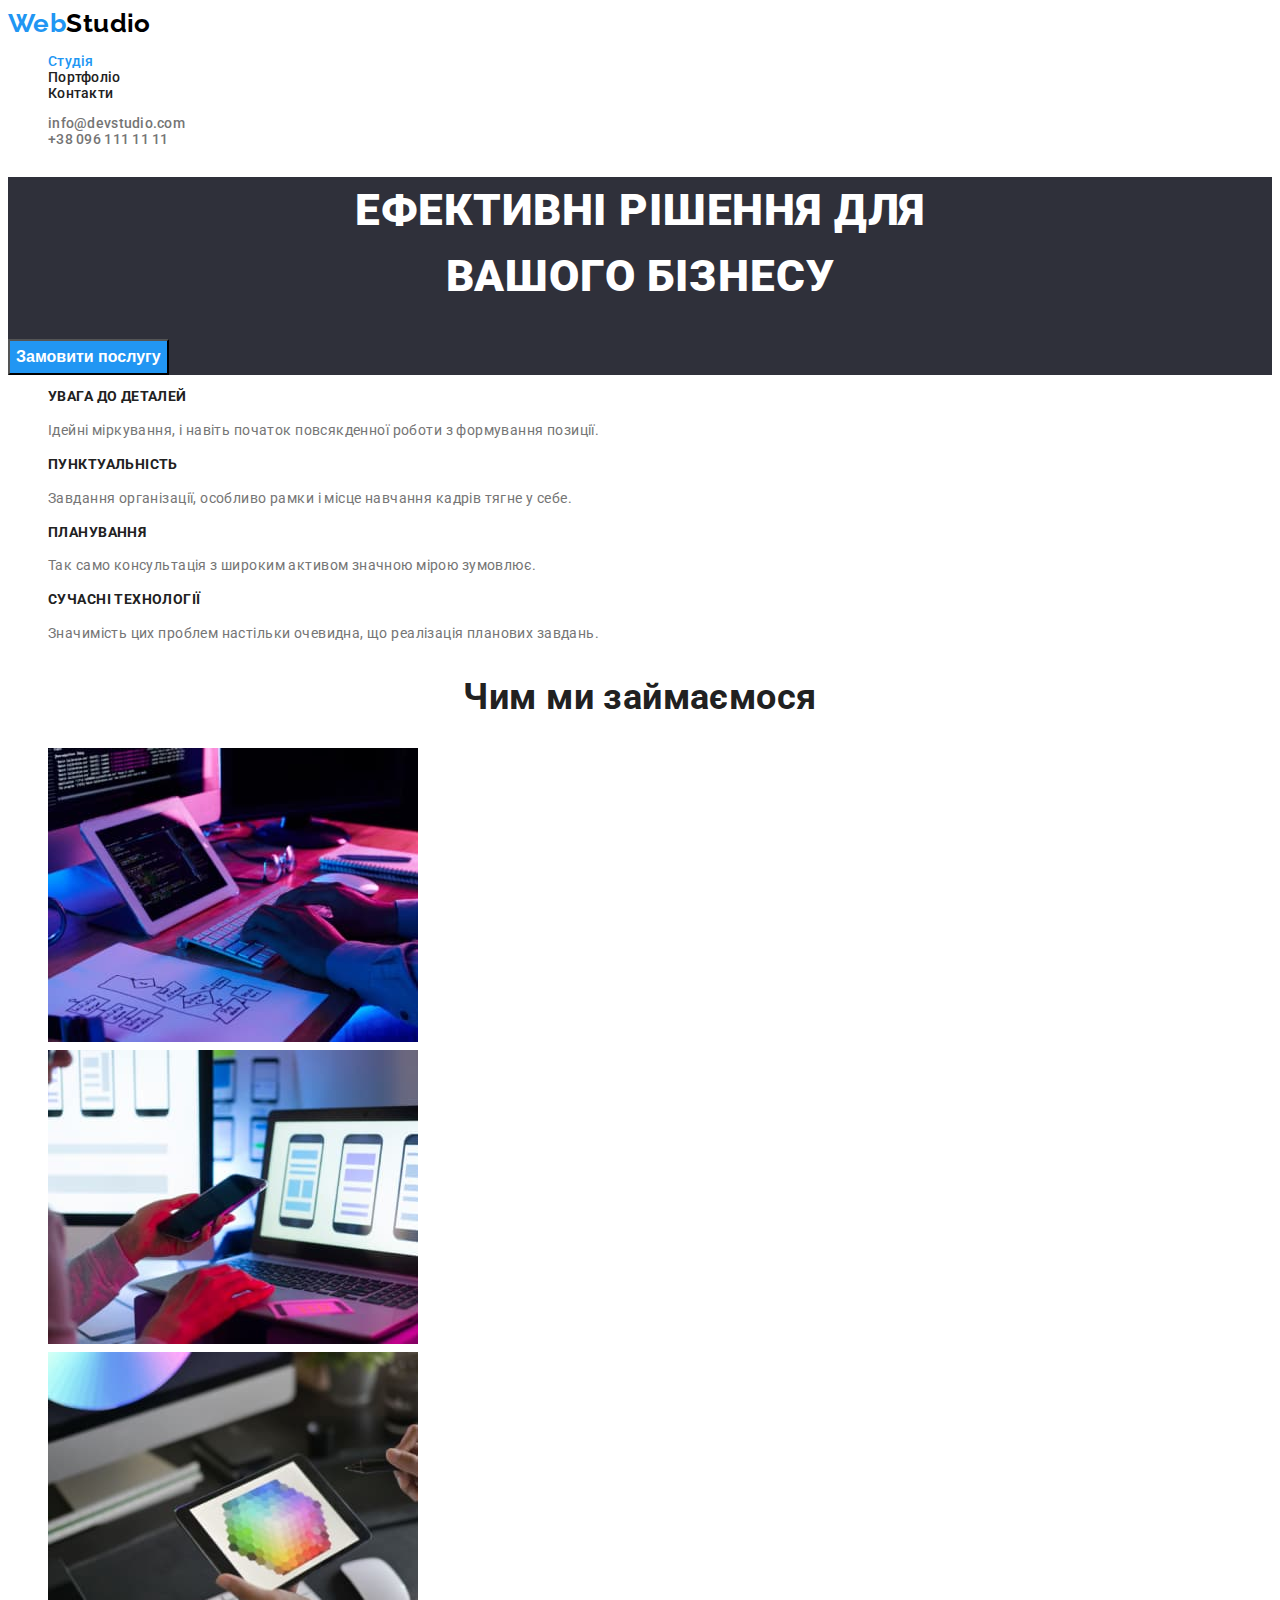
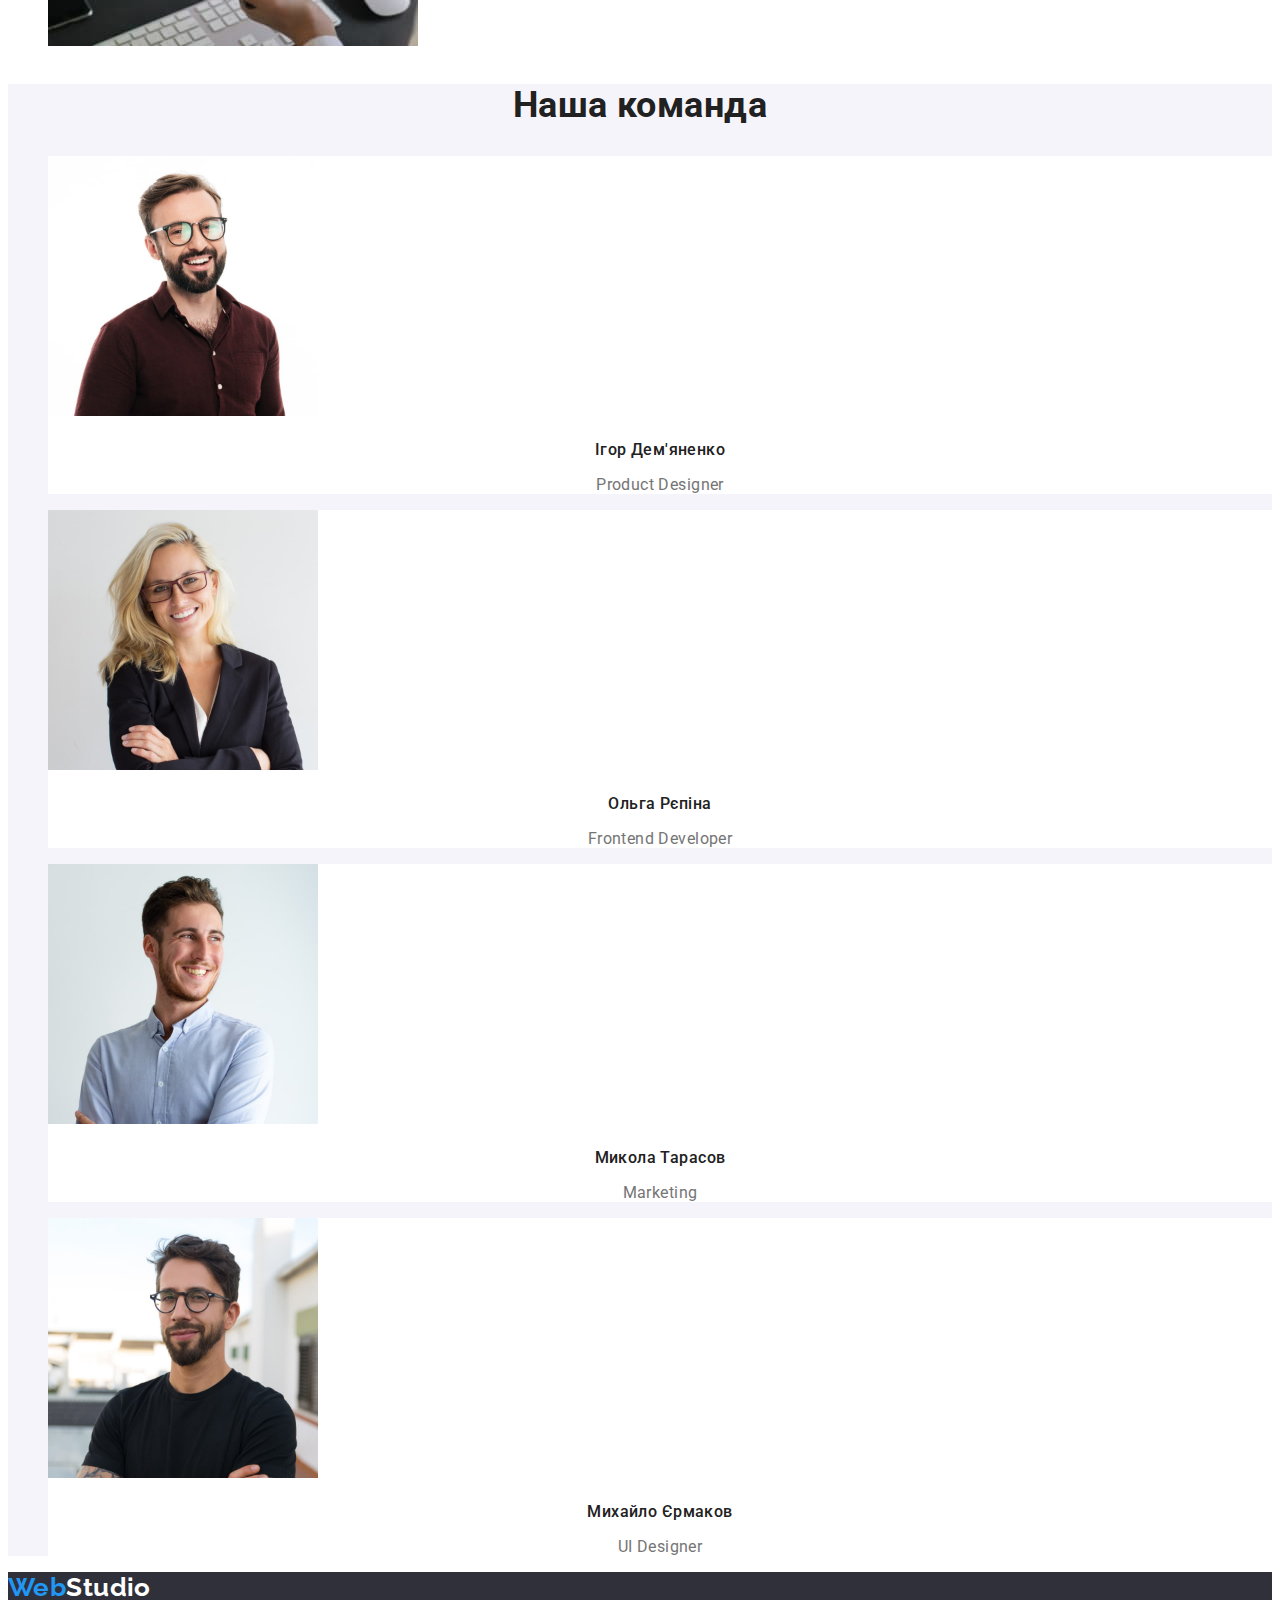
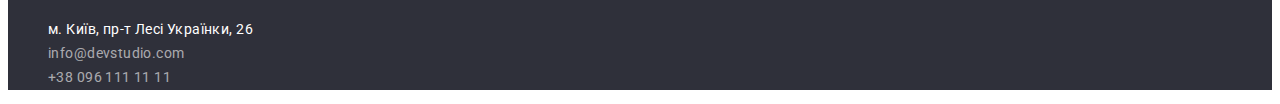
<file: index.html>
<!DOCTYPE html>
<html lang="uk">
  <head>
    <meta charset="UTF-8" />
    <meta http-equiv="X-UA-Compatible" content="IE=edge" />
    <meta name="viewport" content="width=device-width, initial-scale=1.0" />
    <title>Головна</title>
    <link rel="preconnect" href="https://fonts.googleapis.com" />
    <link rel="preconnect" href="https://fonts.gstatic.com" crossorigin />
    <link
      href="https://fonts.googleapis.com/css2?family=Raleway:wght@700&family=Roboto:wght@400;500;700;900&display=swap"
      rel="stylesheet"
    />
    <link rel="stylesheet" href="./css/styles.css" />
  </head>
  <body>
    <header>
      <nav>
        <a class="logo" href="index.html" lang="en"><span>Web</span>Studio</a>

        <ul class="nav-bar list">
          <li><a class="link current" href="./index.html">Студія</a></li>
          <li><a class="link" href="./portfolio.html">Портфоліо</a></li>
          <li><a class="link" href="">Контакти</a></li>
        </ul>
      </nav>
      <ul class="contact-bar list">
        <li>
          <a class="link" href="mailto:info@devstudio.com"
            >info@devstudio.com</a
          >
        </li>
        <li><a class="link" href="tel:+380961111111">+38 096 111 11 11</a></li>
      </ul>
    </header>
    <main>
      <section class="hero">
        <h1>
          Ефективні рішення для<br />
          вашого бізнесу
        </h1>
        <button class="order-button" type="button">Замовити послугу</button>
      </section>
      <section class="features">
        <!--Прихований заголовок -->
        <h2>Особливості</h2>
        <ul class="list">
          <li>
            <h3>Увага до деталей</h3>
            <p>
              Ідейні міркування, і навіть початок повсякденної роботи з
              формування позиції.
            </p>
          </li>
          <li>
            <h3>Пунктуальність</h3>
            <p>
              Завдання організації, особливо рамки і місце навчання кадрів тягне
              у себе.
            </p>
          </li>
          <li>
            <h3>Планування</h3>
            <p>
              Так само консультація з широким активом значною мірою зумовлює.
            </p>
          </li>
          <li>
            <h3>Сучасні технології</h3>
            <p>
              Значимість цих проблем настільки очевидна, що реалізація планових
              завдань.
            </p>
          </li>
        </ul>
      </section>

      <section class="occupation">
        <h2>Чим ми займаємося</h2>
        <ul class="list">
          <li><img src="./images/img1.jpg" alt="пишемо код" width="370" /></li>
          <li>
            <img
              src="./images/img2.jpg"
              alt="тестємо на пристроях"
              width="370"
            />
          </li>
          <li>
            <img src="./images/img3.jpg" alt="розробляємо дизайн" width="370" />
          </li>
        </ul>
      </section>
      <section class="team">
        <h2>Наша команда</h2>
        <ul class="list">
          <li>
            <img
              src="./images/photo1.jpg"
              alt="усміхнений чоловік в окулярах та з бородою"
              width="270"
            />
            <h3>Ігор Дем'яненко</h3>
            <p>Product Designer</p>
          </li>
          <li>
            <img
              src="./images/photo2.jpg"
              alt="усміхнена дівчина в окулярах зі світлим волоссям"
              width="270"
            />
            <h3>Ольга Рєпіна</h3>
            <p>Frontend Developer</p>
          </li>
          <li>
            <img
              src="./images/photo3.jpg"
              alt="усміхнений чоловік з поглядом у бік"
              width="270"
            />
            <h3>Микола Тарасов</h3>
            <p>Marketing</p>
          </li>
          <li>
            <img
              src="./images/photo4.jpg"
              alt="усміхнений чоловік в окулярах та з бородою"
              width="270"
            />
            <h3>Михайло Єрмаков</h3>
            <p>UI Designer</p>
          </li>
        </ul>
      </section>
    </main>
    <footer class="footer-wrap">
      <a class="logo" href="index.html"><span>Web</span>Studio</a>
      <address>
        <ul class="list">
          <li>
            <a
              class="address-item link"
              href="https://goo.gl/maps/MY8MadKQu6cBYBUQA"
              >м. Київ, пр-т Лесі Українки, 26</a
            >
          </li>
          <li>
            <a class="link" href="mailto:info@devstudio.com"
              >info@devstudio.com</a
            >
          </li>
          <li>
            <a class="link" href="tel:+380961111111">+38 096 111 11 11</a>
          </li>
        </ul>
      </address>
    </footer>
  </body>
</html>
</file>
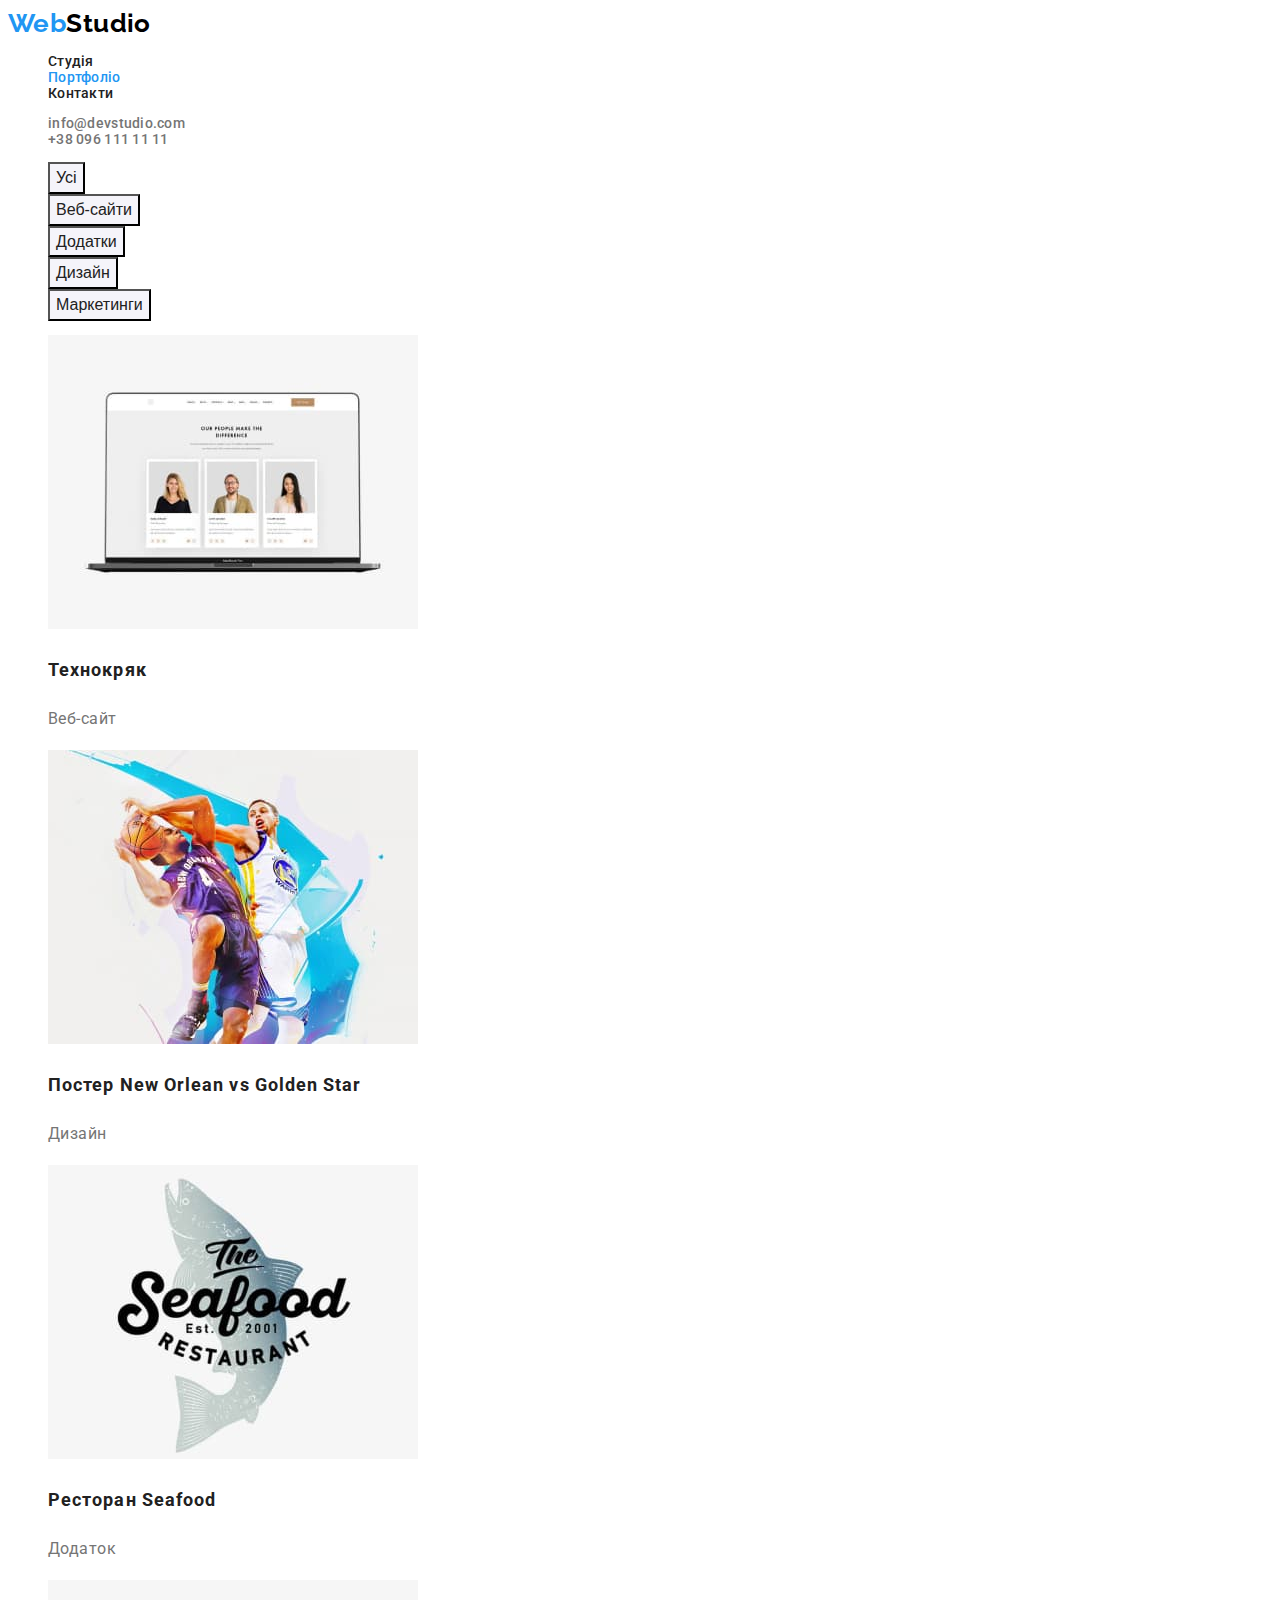
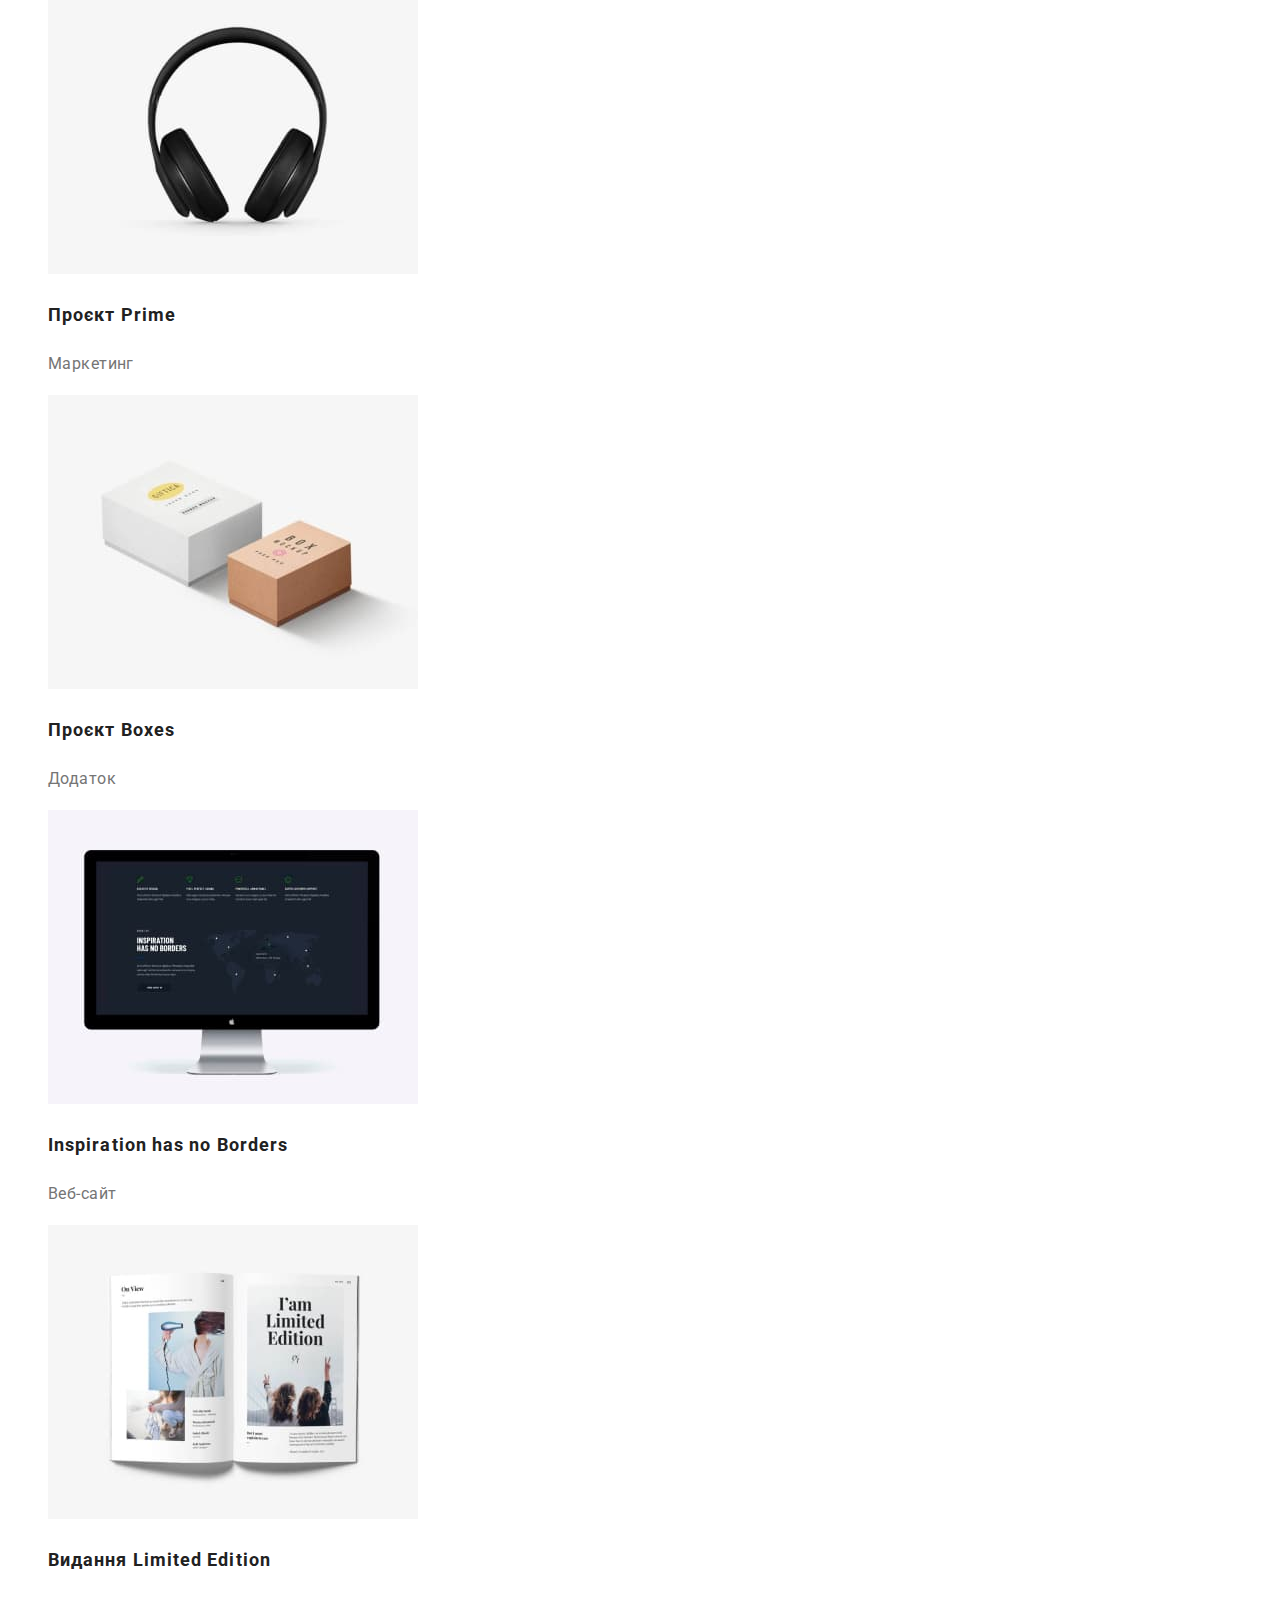
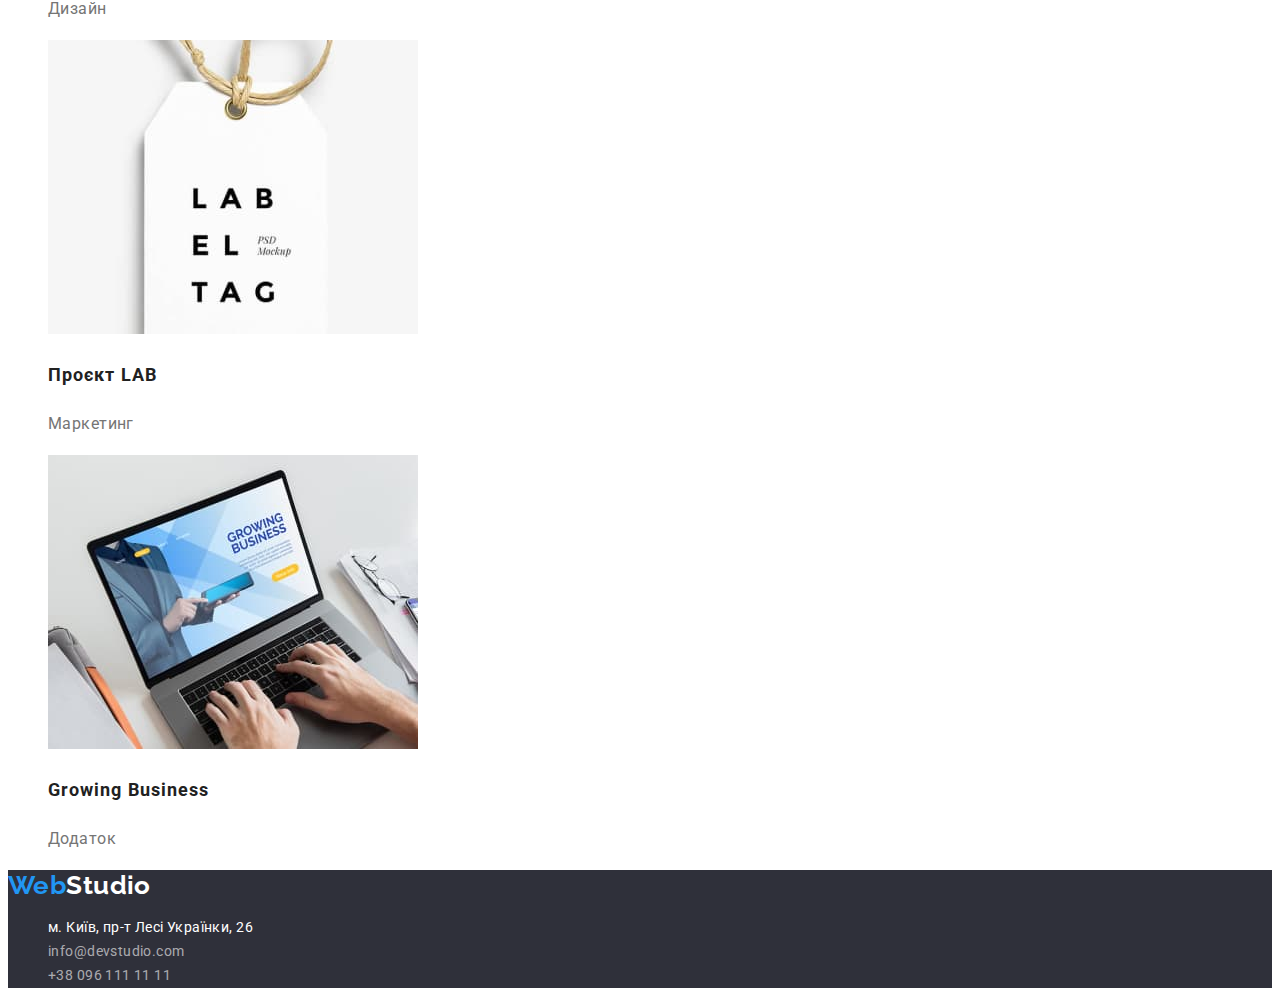
<file: portfolio.html>
<!DOCTYPE html>
<html lang="uk">
  <head>
    <meta charset="UTF-8" />
    <meta http-equiv="X-UA-Compatible" content="IE=edge" />
    <meta name="viewport" content="width=device-width, initial-scale=1.0" />
    <title>Портфоліо</title>
    <link rel="preconnect" href="https://fonts.googleapis.com" />
    <link rel="preconnect" href="https://fonts.gstatic.com" crossorigin />
    <link
      href="https://fonts.googleapis.com/css2?family=Raleway:wght@700&family=Roboto:wght@400;500;700;900&display=swap"
      rel="stylesheet"
    />
    <link rel="stylesheet" href="./css/styles.css" />
  </head>
  <body>
    <header>
      <nav>
        <a class="logo" href="index.html" lang="en"><span>Web</span>Studio</a>

        <ul class="nav-bar list">
          <li><a class="link" href="./index.html">Студія</a></li>
          <li><a class="link current" href="./portfolio.html">Портфоліо</a></li>
          <li><a class="link" href="">Контакти</a></li>
        </ul>
      </nav>
      <ul class="contact-bar list">
        <li>
          <a class="link" href="mailto:info@devstudio.com"
            >info@devstudio.com</a
          >
        </li>
        <li><a class="link" href="tel:+380961111111">+38 096 111 11 11</a></li>
      </ul>
    </header>
    <main>
      <section class="portfolio">
        <h1>Портфоліо</h1>
        <ul class="list">
          <li><button class="filter-button" type="button">Усі</button></li>
          <li>
            <button class="filter-button" type="button">Веб-сайти</button>
          </li>
          <li><button class="filter-button" type="button">Додатки</button></li>
          <li><button class="filter-button" type="button">Дизайн</button></li>
          <li>
            <button class="filter-button" type="button">Маркетинги</button>
          </li>
        </ul>
        <ul class="list">
          <li>
            <a class="link" href="">
              <img
                src="./images/portfolio1.jpg"
                alt="ноутбук з веб-сторінкою"
                width="370"
              />
              <h2>Технокряк</h2>
              <p>Веб-сайт</p>
            </a>
          </li>
          <li>
            <a class="link" href="">
              <img
                src="./images/portfolio2.jpg"
                alt="два баскетболісти"
                width="370"
              />
              <h2>Постер New Orlean vs Golden Star</h2>
              <p>Дизайн</p>
            </a>
          </li>
          <li>
            <a class="link" href="">
              <img
                src="./images/portfolio3.jpg"
                alt="назва закладу на фоні риби"
                width="370"
              />
              <h2>Ресторан Seafood</h2>
              <p>Додаток</p>
            </a>
          </li>
          <li>
            <a class="link" href="">
              <img
                src="./images/portfolio4.jpg"
                alt="великі чорні навушники"
                width="370"
              />
              <h2>Проєкт Prime</h2>
              <p>Маркетинг</p>
            </a>
          </li>
          <li>
            <a class="link" href="">
              <img
                src="./images/portfolio5.jpg"
                alt="дві картонні коробки"
                width="370"
              />
              <h2>Проєкт Boxes</h2>
              <p>Додаток</p>
            </a>
          </li>
          <li>
            <a class="link" href="">
              <img
                src="./images/portfolio6.jpg"
                alt="монітор з зображенням мапи та інтерфейсу"
                width="370"
              />
              <h2>Inspiration has no Borders</h2>
              <p>Веб-сайт</p>
            </a>
          </li>
          <li>
            <a class="link" href="">
              <img
                src="./images/portfolio7.jpg"
                alt="книга з ілюстраціями"
                width="370"
              />
              <h2>Видання Limited Edition</h2>
              <p>Дизайн</p>
            </a>
          </li>
          <li>
            <a class="link" href="">
              <img
                src="./images/portfolio8.jpg"
                alt="бірка з надписом на мотузці"
                width="370"
              />
              <h2>Проєкт LAB</h2>
              <p>Маркетинг</p>
            </a>
          </li>
          <li>
            <a class="link" href="">
              <img
                src="./images/portfolio9.jpg"
                alt="ноутбук з відкритою веб-сторінкою"
                width="370"
              />
              <h2>Growing Business</h2>
              <p>Додаток</p>
            </a>
          </li>
        </ul>
      </section>
    </main>
    <footer class="footer-wrap">
      <a class="logo" href="index.html"><span>Web</span>Studio</a>
      <address>
        <ul class="list">
          <li>
            <a
              class="address-item link"
              href="https://goo.gl/maps/MY8MadKQu6cBYBUQA"
              >м. Київ, пр-т Лесі Українки, 26</a
            >
          </li>
          <li>
            <a class="link" href="mailto:info@devstudio.com"
              >info@devstudio.com</a
            >
          </li>
          <li>
            <a class="link" href="tel:+380961111111">+38 096 111 11 11</a>
          </li>
        </ul>
      </address>
    </footer>
  </body>
</html>
</file>
<file: css/styles.css>
/* Main colors */
/* Background color & H1 header color  - #FFFFFF */
/* Second background color             - #F5F4FA */
/* Hero & Footer bg color              - #2F303A */
/* Main headers color                  - #212121 */
/* Hover & Company name color          - #2196F3 */
/* Company name color                  - #000000 */
/* Main text color                     - #757575 */
/* Footer contacts color               - rgba(255, 255, 255, 0.6) */

/* Portfolio */
/* Portfolio border color for articles - #EEEEEE; */

/* Common style */
:root {
    --primary-bg-color: #FFFFFF;
    --secondary-br-color: #F5F4FA;
    --footer-hero-color: #2F303A;
    --primary-header-color: #212121;
    --accent-color: #2196F3;
    --primary-text-color: #757575;
    --secondary-text-color: #FFFFFF;
    --footer-contacts-color: rgba(255, 255, 255, 0.6);
    --company-name-color: #000000;
    --portfolio-border-color: #EEEEEE;
}

.list {
    list-style: none;
}

.link {
    text-decoration: none;
    color: inherit;
}

body {
    font-family: 'Roboto', sans-serif;
    font-style: normal;
    font-weight: 400;
    font-size: 14px;
    line-height: 1.71;
    letter-spacing: 0.03em;
    color: var(--primary-text-color);
    background: var(--primary-bg-color);
}

/* Header */
.logo {
    font-family: 'Raleway', sans-serif;
    font-weight: 700;
    font-size: 26px;
    line-height: 1.2;
    text-decoration: none;
    color: var(--company-name-color);
}

.logo>span {
    color: var(--accent-color);
}

.nav-bar,
.contact-bar {
    font-weight: 500;
    font-size: 14px;
    line-height: 1.14;
    letter-spacing: 0.02em;
}

.nav-bar,
.nav-bar .link:visited {
    color: var(--primary-header-color);
}

.nav-bar .link:hover,
.nav-bar .link:focus,
.contact-bar .link:hover,
.contact-bar .link:focus,
.nav-bar .link.current {
    color: var(--accent-color);
}

/* Footer */
.footer-wrap {
    background-color: var(--footer-hero-color);
    color: var(--footer-contacts-color);
}

.footer-wrap .link {
    font-style: normal;
}

.footer-wrap .logo,
.address-item {
    color: var(--secondary-text-color);
}

.footer-wrap .link:hover,
.footer-wrap .linl:focus {
    color: var(--accent-color);
}

/* Main page (main) */
/* Section 1 (Hero) */
.hero {
    letter-spacing: 0.06em;
    background-color: var(--footer-hero-color);
    color: var(--secondary-text-color);
}

.hero h1 {
    font-weight: 900;
    font-size: 44px;
    line-height: 1.5;
    text-align: center;
    text-transform: uppercase;
}

.order-button {
    font-weight: 700;
    font-size: 16px;
    line-height: 1.88;
    text-align: center;
    background: var(--accent-color);
    color: inherit;
}

/* Section 2 (Features) */

.features h2 {
    display: none;
}

.features h3 {
    font-weight: 700;
    font-size: 14px;
    line-height: 1.14;
    text-transform: uppercase;
    color: var(--primary-header-color);
}

/* Section 3 (Occupation) */
.occupation h2 {
    font-weight: 700;
    font-size: 36px;
    line-height: 1.17;
    text-align: center;
    color: var(--primary-header-color);
}

/* Section 4 (Our team) */
.team {
    background-color: var(--secondary-br-color);
}

.team h2 {
    font-weight: 700;
    font-size: 36px;
    line-height: 1.17;
    text-align: center;
    color: var(--primary-header-color);
}

.team li {
    background-color: var(--primary-bg-color);
}

.team h3 {
    font-weight: 500;
    font-size: 16px;
    line-height: 1.19;
    text-align: center;
    color: var(--primary-header-color);
}

.team p {
    font-size: 16px;
    line-height: 1.19;
    text-align: center;
}

/* Portfolio page (main) */
/* Section 1 (Portfolio) */
.portfolio h1 {
    display: none;
}

.portfolio h2 {
    font-weight: 700;
    font-size: 18px;
    line-height: 2.0;
    letter-spacing: 0.06em;
    color: var(--primary-header-color);
}

.portfolio p {
    font-size: 16px;
    line-height: 1.88;
}


.filter-button {
    font-weight: 500;
    font-size: 16px;
    line-height: 1.62;
    text-align: center;
    background: var(--secondary-br-color);
    color: var(--primary-header-color);
}

.filter-button:hover {
    background: var(--accent-color);
    color: var(--secondary-text-color);
}
</file>
